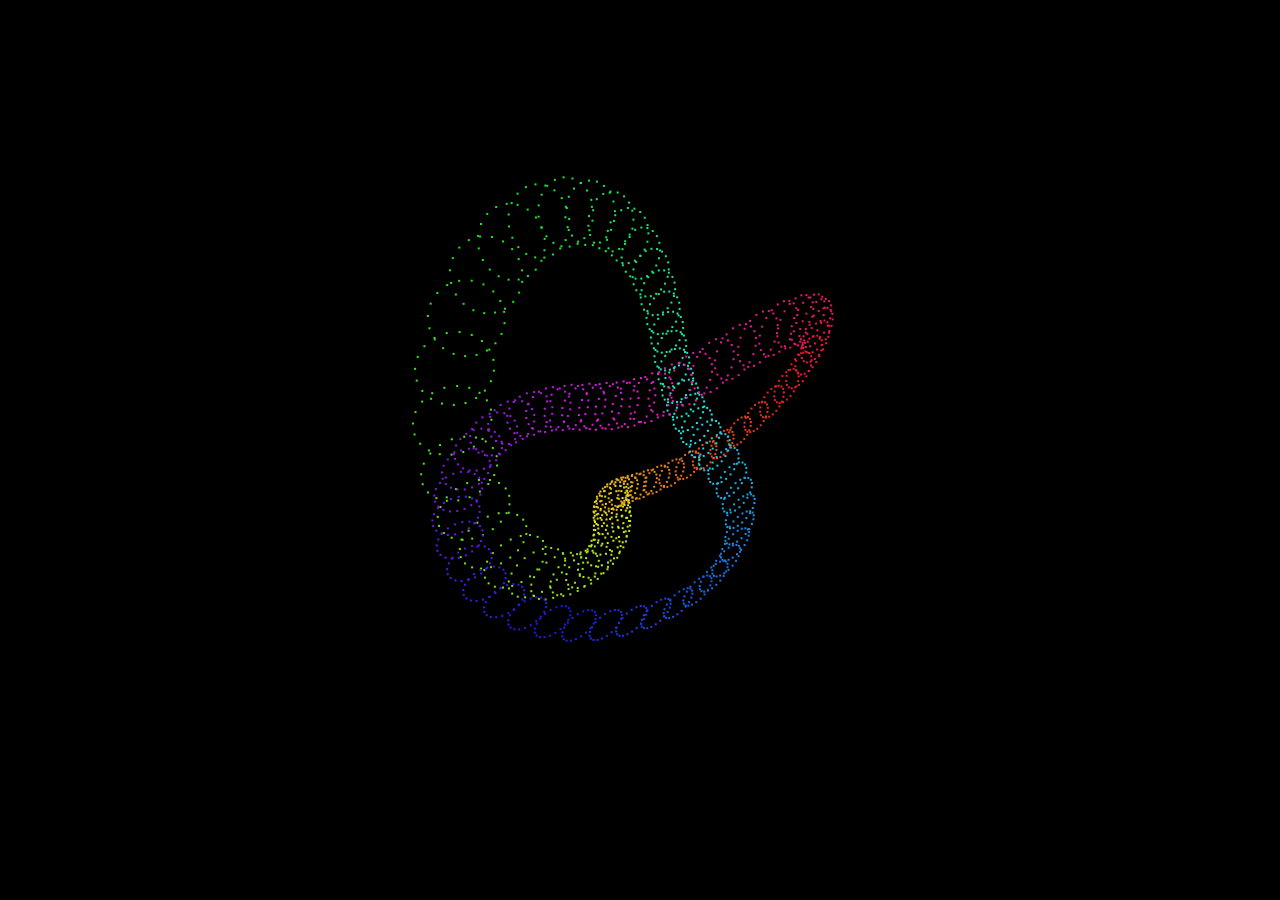
<file: coolmath/3D Torus Knot Surface.html>
<!DOCTYPE html>
<html lang="ar">
<head>
    <meta charset="UTF-8">
    <title>3D Torus Knot Surface</title>
    <style>
        body { margin: 0; overflow: hidden; background-color: #000; }
        canvas { display: block; }
    </style>
</head>
<body>
    <canvas id="canvas3d"></canvas>

    <script>
        const canvas = document.getElementById('canvas3d');
        const ctx = canvas.getContext('2d');
        
        function resize() {
            canvas.width = window.innerWidth;
            canvas.height = window.innerHeight;
        }
        window.addEventListener('resize', resize);
        resize();

        const slices = 100;
        const stacks = 20;
        const points = [];



        for (let i = 0; i <= slices; i++) {
            const t = (i / slices) * Math.PI * 2;


            const x = (2 + Math.cos(3 * t)) * Math.cos(2 * t);
            const y = (2 + Math.cos(3 * t)) * Math.sin(2 * t);
            const z = Math.sin(3 * t);
            
            points[i] = [];
            for (let j = 0; j <= stacks; j++) {
                const angle = (j / stacks) * Math.PI * 2;
                const r = 0.3;


                points[i][j] = { x: x + r * Math.cos(angle), y: y + r * Math.sin(angle), z: z };
            }
        }



        let angleX = 0, angleY = 0;

        function draw() {
            ctx.fillStyle = '#000';
            ctx.fillRect(0, 0, canvas.width, canvas.height);

            const cx = canvas.width / 2;
            const cy = canvas.height / 2;
            const fov = 300;
            const scale = 150;

            for (let i = 0; i < slices; i++) {
                for (let j = 0; j < stacks; j++) {
                    const p = points[i][j];
                    


                    let x = p.x * Math.cos(angleY) - p.z * Math.sin(angleY);
                    let z = p.x * Math.sin(angleY) + p.z * Math.cos(angleY);
                    let y = p.y * Math.cos(angleX) - z * Math.sin(angleX);
                    z = p.y * Math.sin(angleX) + z * Math.cos(angleX) + 6;

                    const screenX = (x * scale * fov) / (z * 100) + cx;
                    const screenY = (y * scale * fov) / (z * 100) + cy;


                    ctx.fillStyle = `hsl(${i * 3.6}, 80%, 50%)`;
                    ctx.fillRect(screenX, screenY, 2, 2);
                }
            }

            angleX += 0.01;
            angleY += 0.01;
            requestAnimationFrame(draw);
        }
        draw();

        
    </script>
</body>
</html>
</file>
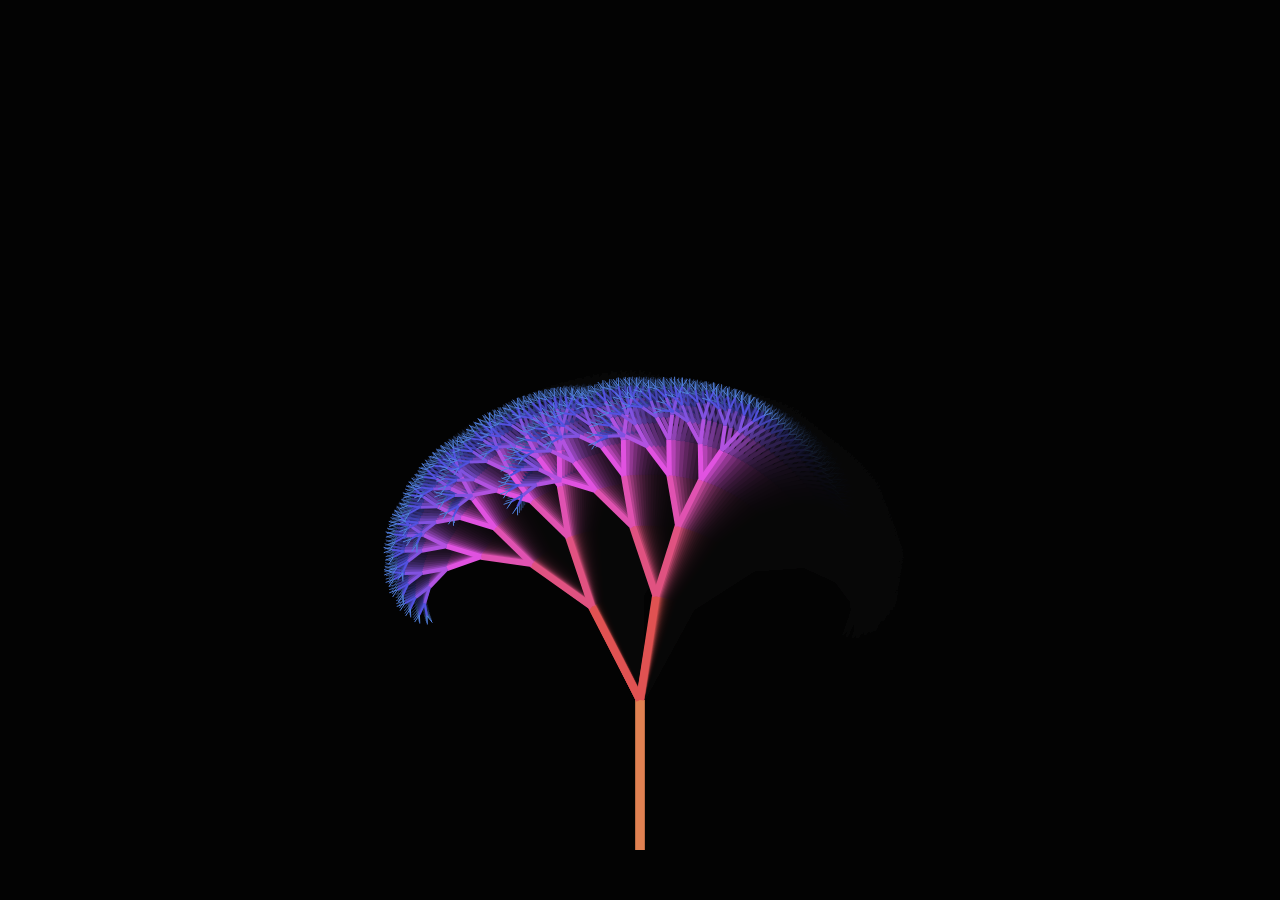
<file: coolmath/Animated Fractal Tree.html>
<!DOCTYPE html>
<html lang="ar">
<head>
    <meta charset="UTF-8">
    <title>Animated Fractal Tree</title>
    <style>
        body { margin: 0; overflow: hidden; background-color: #050505; }
        canvas { display: block; }
    </style>
</head>
<body>
    <canvas id="canvas"></canvas>
    <script>
        const canvas = document.getElementById('canvas');
        const ctx = canvas.getContext('2d');
        let width, height;
        let angle = 0;

        function resize() {
            width = canvas.width = window.innerWidth;
            height = canvas.height = window.innerHeight;
        }
        window.addEventListener('resize', resize);
        resize();

        function drawBranch(x, y, size, angleOffset, depth) {
            if (depth === 0) return;

            // حساب الإحداثيات
            const x2 = x + size * Math.cos(angleOffset);
            const y2 = y + size * Math.sin(angleOffset);

            // رسم الخط
            ctx.strokeStyle = `hsl(${200 + depth * 20}, 70%, 60%)`;
            ctx.lineWidth = depth;
            ctx.beginPath();
            ctx.moveTo(x, y);
            ctx.lineTo(x2, y2);
            ctx.stroke();

            // العودية (Recursion) لعمل التفرعات
            drawBranch(x2, y2, size * 0.7, angleOffset - Math.sin(angle) * 0.5, depth - 1);
            drawBranch(x2, y2, size * 0.7, angleOffset + Math.cos(angle) * 0.5, depth - 1);
        }

        function animate() {
            ctx.fillStyle = 'rgba(5, 5, 5, 0.2)';
            ctx.fillRect(0, 0, width, height);
            
            // بداية الشجرة من منتصف أسفل الشاشة
            drawBranch(width / 2, height - 50, 150, -Math.PI / 2, 9);
            
            angle += 0.02;
            requestAnimationFrame(animate);
        }
        animate();
    </script>
</body>
</html>
</file>
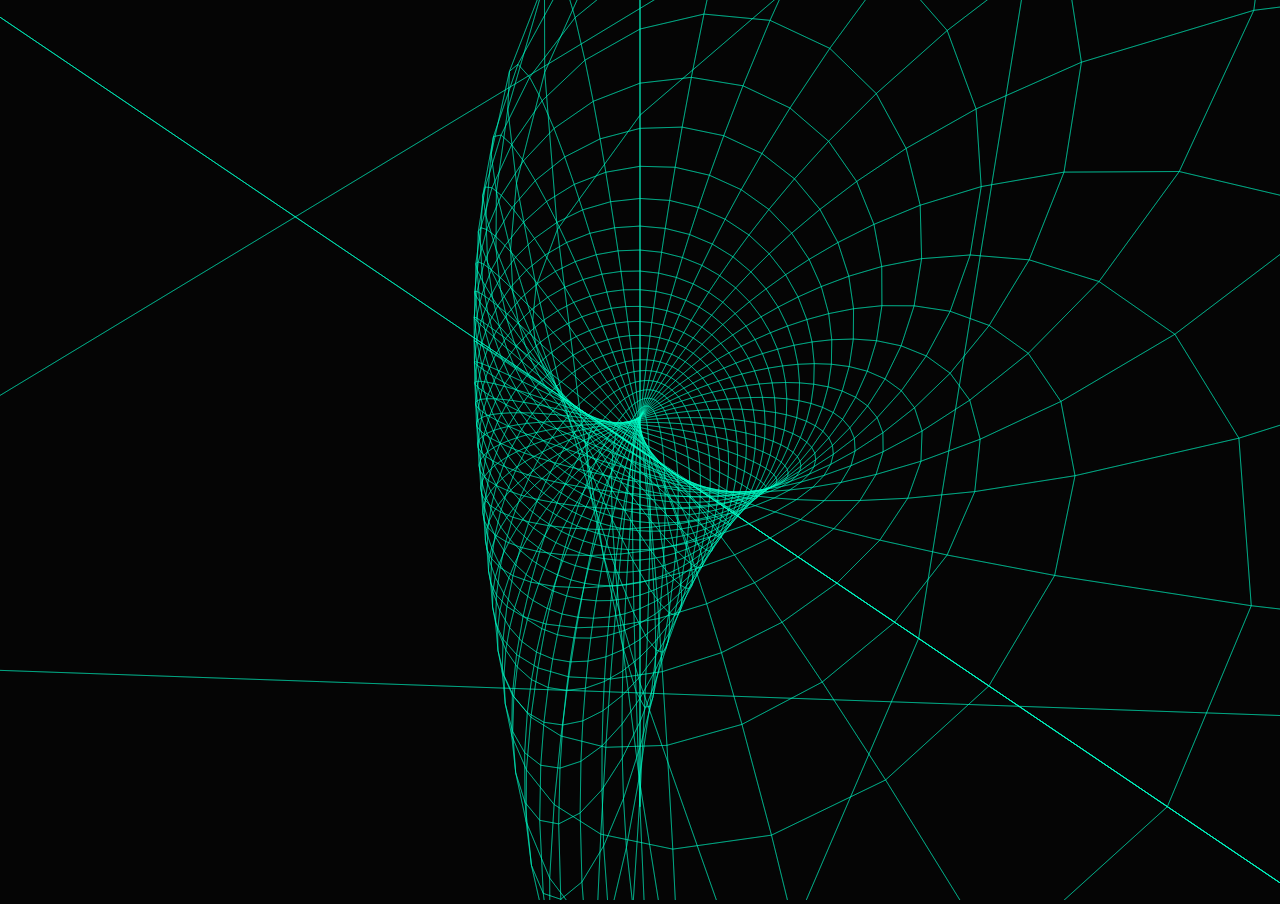
<file: coolmath/Bianchi-Pinkall Flat Torus.html>
<!DOCTYPE html>
<html lang="ar">
<head>
    <meta charset="UTF-8">
    <meta name="viewport" content="width=device-width, initial-scale=1.0">
    <title>Bianchi-Pinkall Flat Torus</title>
    <style>
        body {
            margin: 0;
            overflow: hidden;
            background-color: #050505;
            color: #ffffff;
            font-family: sans-serif;
        }
    </style>
</head>
<body>
    <canvas id="canvas3d"></canvas>

    <script>
        const canvas = document.getElementById('canvas3d');
        const ctx = canvas.getContext('2d');

        function resize() {
            canvas.width = window.innerWidth;
            canvas.height = window.innerHeight;
        }



        window.addEventListener('resize', resize);
        resize();




        const points = [];
        const slices = 60;
        const stacks = 60;


        for (let i = 0; i <= slices; i++) {
            const u = (i / slices) * 2 * Math.PI;
            points[i] = [];
            for (let j = 0; j <= stacks; j++) {
                const v = (j / stacks) * 2 * Math.PI;

                const x1 = Math.cos(u) * Math.cos(v);
                const x2 = Math.sin(u) * Math.cos(v);
                const x3 = Math.cos(u) * Math.sin(v);
                const x4 = Math.sin(u) * Math.sin(v);

                const denom = 1.0 - x4 * 0.95; 

                const x = x1 / denom;
                const y = x2 / denom;
                const z = x3 / denom;

                points[i][j] = { x: x * 1.5, y: y * 1.5, z: z * 1.5 };
            }
        }

        let angleX = 0;
        let angleY = 0;

        function draw() {
            ctx.fillStyle = '#050505';
            ctx.fillRect(0, 0, canvas.width, canvas.height);

            const projectedPoints = [];
            const cx = canvas.width / 2;
            const cy = canvas.height / 2;
            const fov = 400;

            // حسابات الجيب والجيب تمام للتدوير لتوفير الأداء
            const cosX = Math.cos(angleX);
            const sinX = Math.sin(angleX);
            const cosY = Math.cos(angleY);
            const sinY = Math.sin(angleY);

            // تدوير وإسقاط كل النقاط
            for (let i = 0; i <= slices; i++) {
                projectedPoints[i] = [];
                for (let j = 0; j <= stacks; j++) {
                    const p = points[i][j];

                    // التدوير حول محور Y
                    let x = p.x * cosY - p.z * sinY;
                    let z = p.x * sinY + p.z * cosY;

                    // التدوير حول محور X
                    let y = p.y * cosX - z * sinX;
                    z = p.y * sinX + z * cosX;

                    // إزاحة المجسم للخلف في عمق الشاشة (Z-axis) حتى لا يلتصق بالكاميرا
                    const distance = 4;
                    z += distance;

                    // إسقاط المنظور الثلاثي الأبعاد إلى ثنائي الأبعاد (3D to 2D Projection)
                    const screenX = (x * fov) / z + cx;
                    const screenY = (y * fov) / z + cy;

                    projectedPoints[i][j] = { x: screenX, y: screenY };
                }
            }

            // رسم الخطوط (الهيكل الشبكي Wireframe)
            ctx.strokeStyle = 'rgba(0, 255, 200, 0.4)';
            ctx.lineWidth = 1;

            for (let i = 0; i < slices; i++) {
                for (let j = 0; j < stacks; j++) {
                    const p1 = projectedPoints[i][j];
                    const p2 = projectedPoints[i + 1][j];
                    const p3 = projectedPoints[i][j + 1];

                    // رسم الخطوط الأفقية
                    ctx.beginPath();
                    ctx.moveTo(p1.x, p1.y);
                    ctx.lineTo(p2.x, p2.y);
                    ctx.stroke();

                    // رسم الخطوط الرأسية
                    ctx.beginPath();
                    ctx.moveTo(p1.x, p1.y);
                    ctx.lineTo(p3.x, p3.y);
                    ctx.stroke();
                }
            }

            // تحديث زوايا التدوير للفريم القادم
            angleX += 0.005;
            angleY += 0.007;

            requestAnimationFrame(draw);
        }

        // بدء دالة الرسم والتكرار
        draw();
    </script>
</body>
</html>
</file>
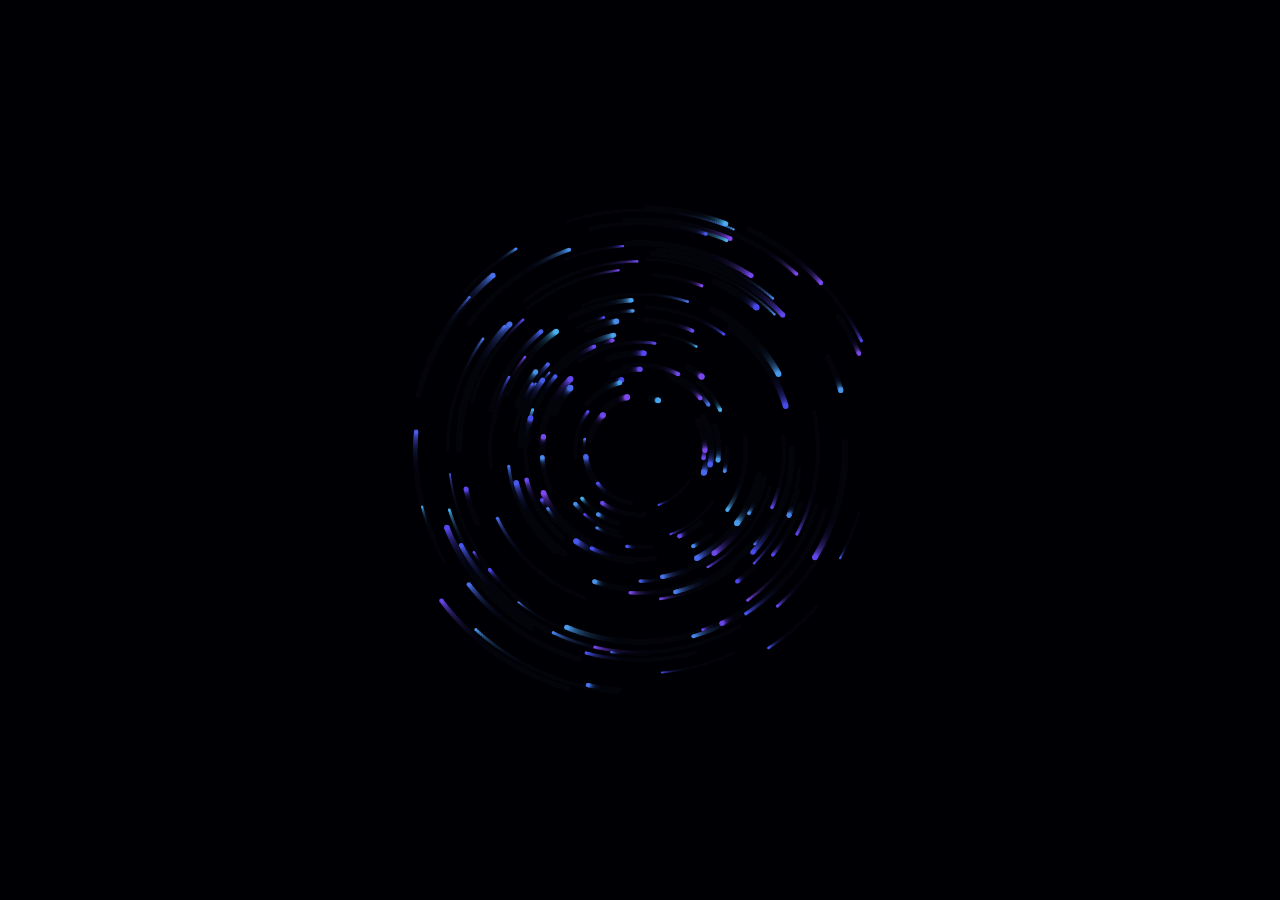
<file: coolmath/Cosmic Orbiting Particles.html>
<!DOCTYPE html>
<html lang="ar">
<head>
    <meta charset="UTF-8">
    <title>Cosmic Orbiting Particles</title>
    <style>
        body { margin: 0; overflow: hidden; background-color: #000; }
        canvas { display: block; }
    </style>
</head>
<body>
    <canvas id="canvas"></canvas>

    <script>
        const canvas = document.getElementById('canvas');
        const ctx = canvas.getContext('2d');
        let width, height;

        function resize() {
            width = canvas.width = window.innerWidth;
            height = canvas.height = window.innerHeight;
        }
        window.addEventListener('resize', resize);
        resize();

        const particles = [];
        for(let i = 0; i < 150; i++) {
            particles.push({
                angle: Math.random() * Math.PI * 2,
                distance: 50 + Math.random() * 200,
                speed: 0.002 + Math.random() * 0.01,
                size: Math.random() * 2 + 1,
                color: `hsl(${Math.random() * 60 + 200}, 80%, 60%)`
            });
        }

        function draw() {
            // تأثير الأثر (Trailing)
            ctx.fillStyle = 'rgba(0, 0, 10, 0.15)';
            ctx.fillRect(0, 0, width, height);

            const cx = width / 2;
            const cy = height / 2;

            particles.forEach(p => {
                p.angle += p.speed;
                
                const x = cx + Math.cos(p.angle) * p.distance;
                const y = cy + Math.sin(p.angle) * p.distance;

                ctx.fillStyle = p.color;
                ctx.beginPath();
                ctx.arc(x, y, p.size, 0, Math.PI * 2);
                ctx.fill();
            });

            requestAnimationFrame(draw);
        }
        draw();
    </script>
</body>
</html>
</file>
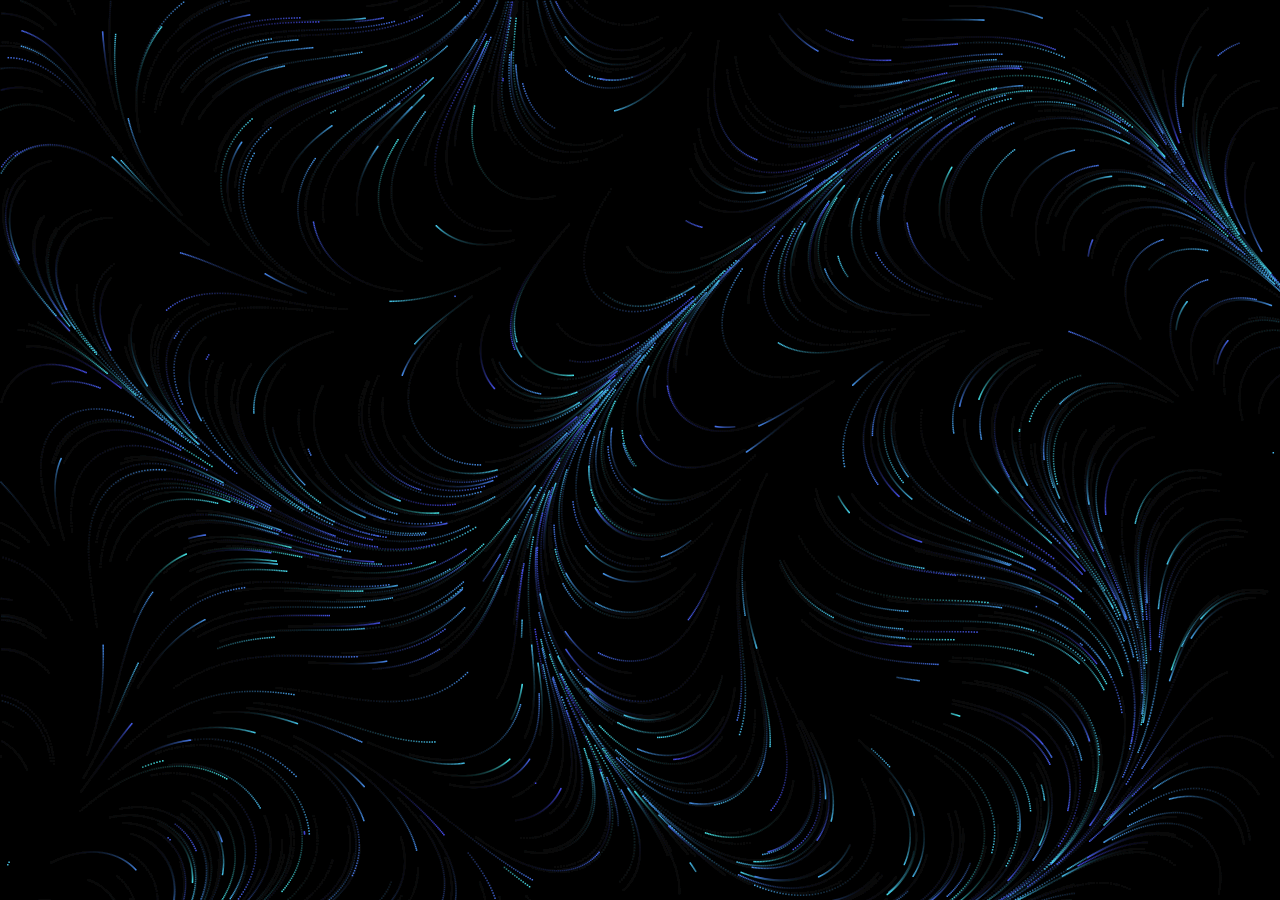
<file: coolmath/Flow Field Particles.html>
<!DOCTYPE html>
<html lang="ar">
<head>
    <meta charset="UTF-8">
    <title>Flow Field Particles</title>
    <style>
        body { margin: 0; overflow: hidden; background-color: #000; }
        canvas { display: block; }
    </style>
</head>
<body>
    <canvas id="canvas"></canvas>
    <script>
        const canvas = document.getElementById('canvas');
        const ctx = canvas.getContext('2d');
        let width, height;
        const particles = [];
        const numParticles = 800;

        function resize() {
            width = canvas.width = window.innerWidth;
            height = canvas.height = window.innerHeight;
            ctx.fillStyle = '#000';
            ctx.fillRect(0, 0, width, height);
        }
        window.addEventListener('resize', resize);
        resize();

        class Particle {
            constructor() {
                this.reset();
            }
            reset() {
                this.x = Math.random() * width;
                this.y = Math.random() * height;
                this.speed = Math.random() * 2 + 1;
                this.color = `hsl(${Math.random() * 60 + 180}, 80%, 60%)`;
            }
            update() {
                // معادلة المجال: زاوية تعتمد على المكان والزمان
                const angle = (Math.sin(this.x * 0.005) + Math.cos(this.y * 0.005)) * Math.PI;
                this.x += Math.cos(angle) * this.speed;
                this.y += Math.sin(angle) * this.speed;

                if (this.x < 0 || this.x > width || this.y < 0 || this.y > height) this.reset();
            }
            draw() {
                ctx.fillStyle = this.color;
                ctx.fillRect(this.x, this.y, 1.5, 1.5);
            }
        }

        for (let i = 0; i < numParticles; i++) particles.push(new Particle());

        function animate() {
            // إضافة تأثير التلاشي التدريجي
            ctx.fillStyle = 'rgba(0, 0, 0, 0.05)';
            ctx.fillRect(0, 0, width, height);
            
            particles.forEach(p => {
                p.update();
                p.draw();
            });
            requestAnimationFrame(animate);
        }
        animate();
    </script>
</body>
</html>
</file>
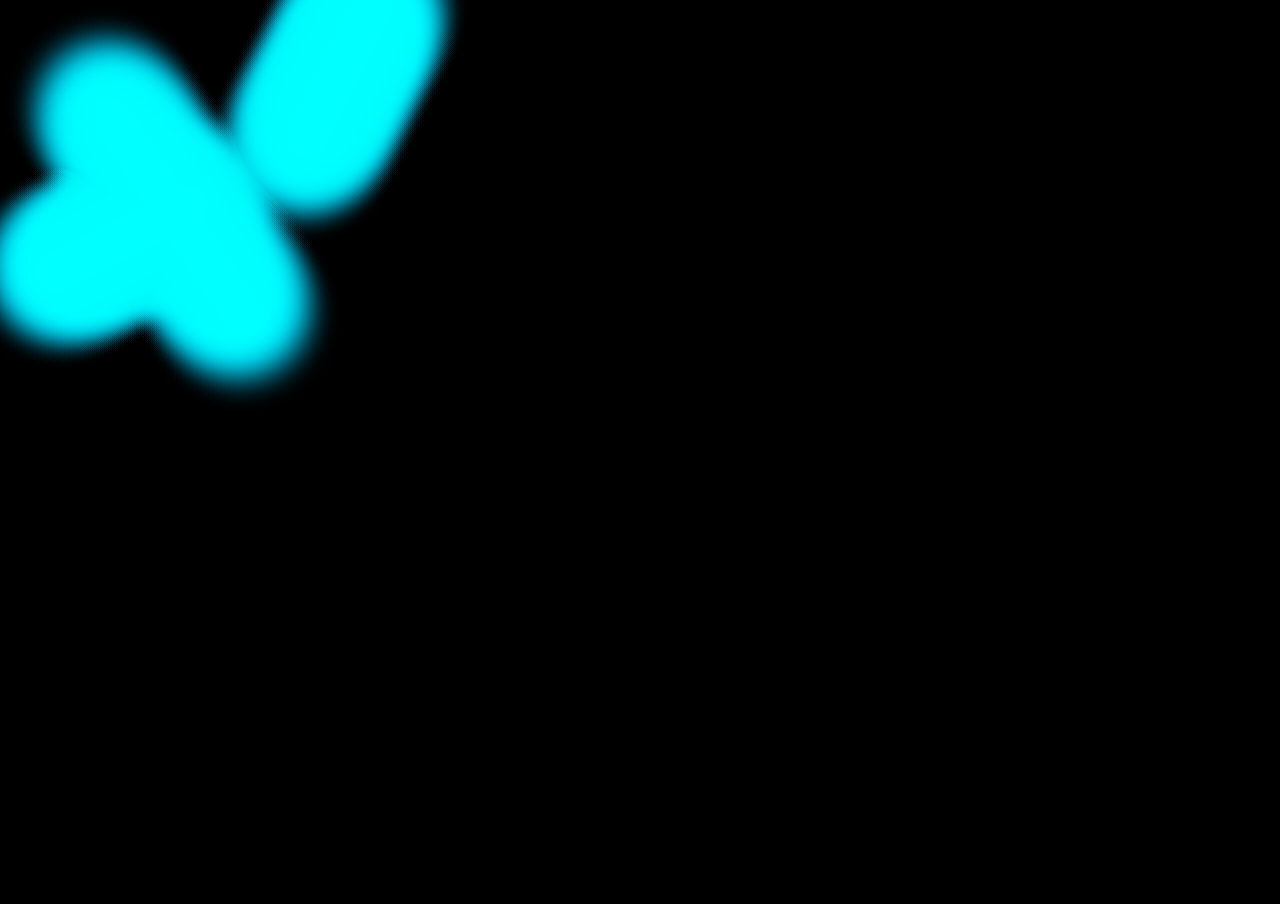
<file: coolmath/Metaballs.html>
<!DOCTYPE html>
<html>
<body style="margin:0; overflow:hidden; background:#000;">
<canvas id="c"></canvas>
<script>
    const canvas = document.getElementById('c'), ctx = canvas.getContext('2d');
    canvas.width = window.innerWidth; canvas.height = window.innerHeight;
    const blobs = [{x:100, y:100, vx:2, vy:3}, {x:200, y:200, vx:-2, vy:1}, {x:300, y:150, vx:1, vy:-2}];

    function draw() {
        ctx.fillStyle = '#000'; ctx.fillRect(0,0, canvas.width, canvas.height);
        blobs.forEach(b => {
            b.x += b.vx; b.y += b.vy;
            if(b.x < 0 || b.x > canvas.width) b.vx *= -1;
            if(b.y < 0 || b.y > canvas.height) b.vy *= -1;
            
            // رسم كل دائرة مع تأثير ضبابي (Blur) لدمجها
            let grad = ctx.createRadialGradient(b.x, b.y, 0, b.x, b.y, 100);
            grad.addColorStop(0, 'rgba(0, 200, 255, 1)');
            grad.addColorStop(1, 'rgba(0, 0, 0, 0)');
            ctx.fillStyle = grad;
            ctx.globalCompositeOperation = 'screen';
            ctx.beginPath(); ctx.arc(b.x, b.y, 100, 0, Math.PI*2); ctx.fill();
        });
        requestAnimationFrame(draw);
    }
    draw();
</script>
</body>
</html>
</file>
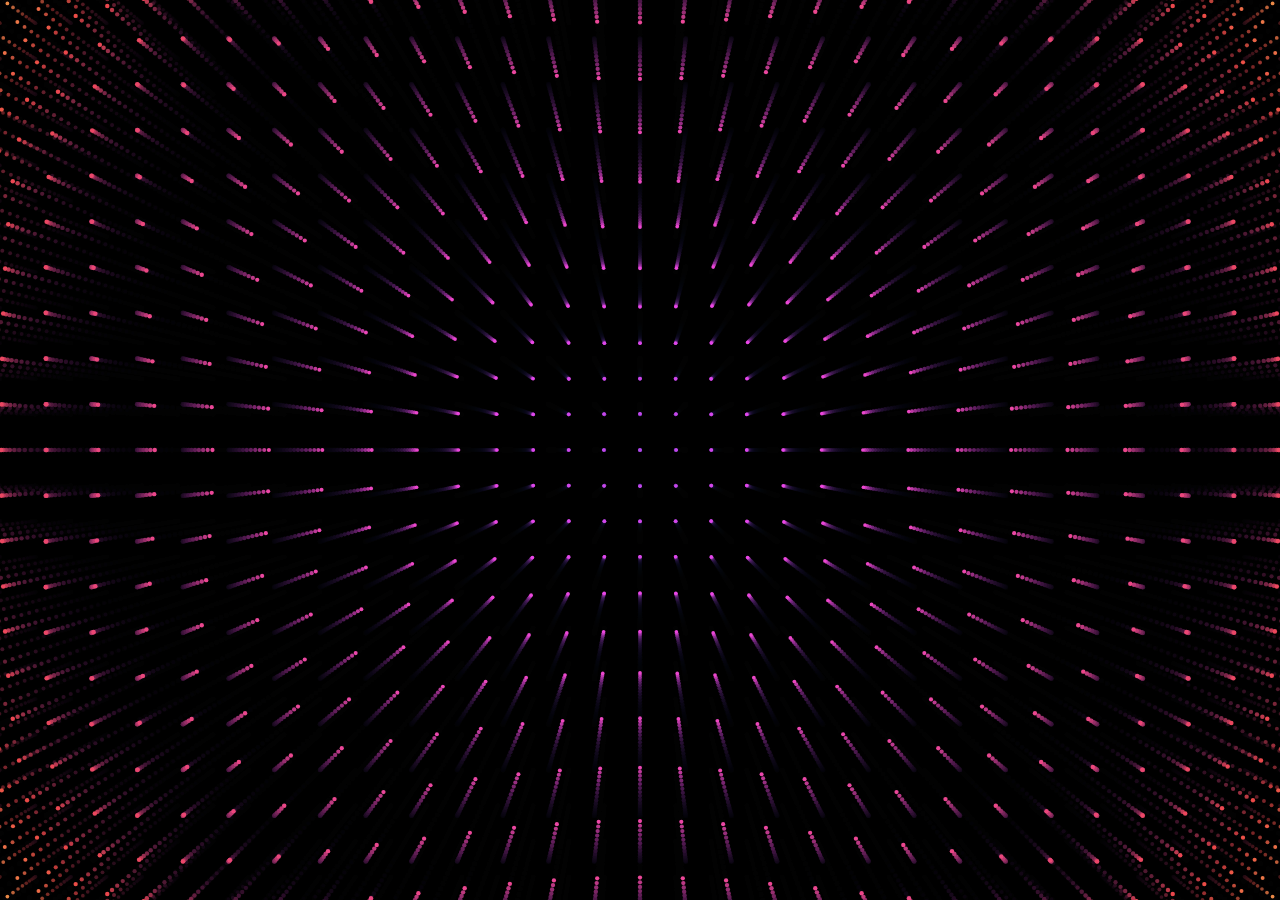
<file: coolmath/Pulsing Wave Surface.html>
<!DOCTYPE html>
<html lang="ar">
<head>
    <meta charset="UTF-8">
    <title>Pulsing Wave Surface</title>
    <style>
        body { margin: 0; overflow: hidden; background-color: #000; }
        canvas { display: block; }
    </style>
</head>
<body>
    <canvas id="canvas3d"></canvas>

    <script>
        const canvas = document.getElementById('canvas3d');
        const ctx = canvas.getContext('2d');
        
        function resize() {
            canvas.width = window.innerWidth;
            canvas.height = window.innerHeight;
        }
        window.addEventListener('resize', resize);
        resize();

        let time = 0;
        const size = 30; // كثافة الشبكة
        const spacing = 40;

        function draw() {
            ctx.fillStyle = 'rgba(0, 0, 0, 0.2)';
            ctx.fillRect(0, 0, canvas.width, canvas.height);
            
            const cx = canvas.width / 2;
            const cy = canvas.height / 2;

            for (let i = -size; i < size; i++) {
                for (let j = -size; j < size; j++) {
                    const x = i * spacing;
                    const y = j * spacing;
                    
                    // حساب المسافة من المركز لعمل تأثير الموجة
                    const dist = Math.sqrt(i*i + j*j);
                    
                    // دالة الموجة
                    const z = Math.sin(dist * 0.3 - time) * 50;
                    
                    // إسقاط بسيط (Perspective)
                    const perspective = 400 / (400 + z);
                    const screenX = x * perspective + cx;
                    const screenY = y * perspective + cy;
                    
                    // تغيير اللون بناءً على الارتفاع
                    const hue = (dist * 5 + time * 50) % 360;
                    ctx.fillStyle = `hsl(${hue}, 80%, 60%)`;
                    
                    // رسم النقطة
                    ctx.beginPath();
                    ctx.arc(screenX, screenY, perspective * 2, 0, Math.PI * 2);
                    ctx.fill();
                }
            }

            time += 0.1;
            requestAnimationFrame(draw);
        }
        draw();
    </script>
</body>
</html>
</file>
